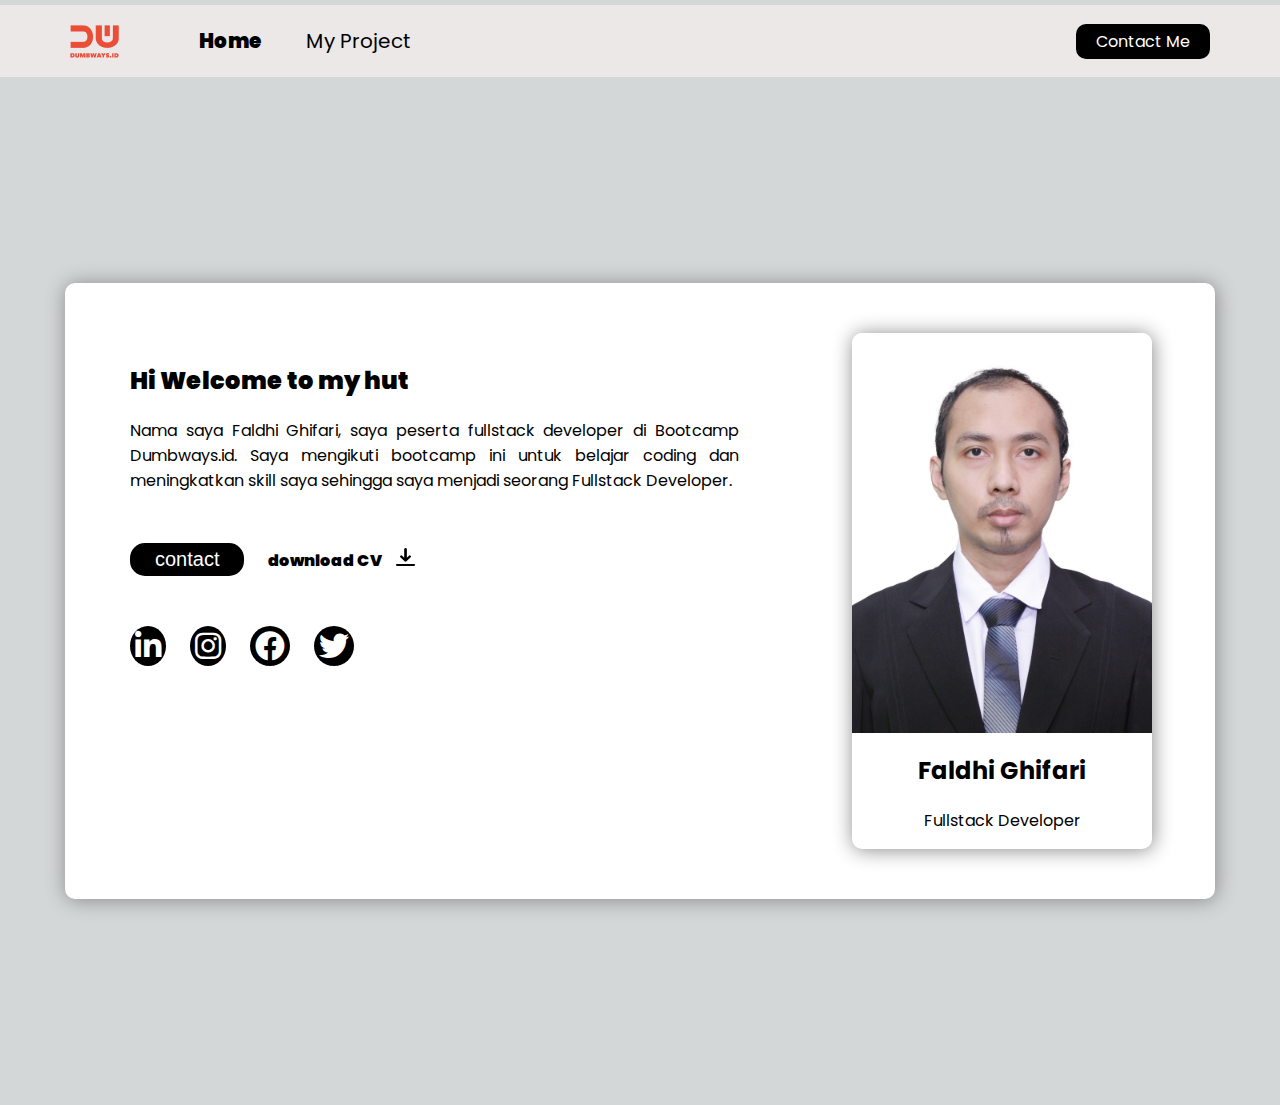
<file: index.html>
<html>
<head>
    <title>Personal Web</title>
    <link rel="stylesheet" href="style.css">
    <link rel="stylesheet" href="https://cdnjs.cloudflare.com/ajax/libs/font-awesome/6.0.0/css/all.min.css" integrity="sha512-9usAa10IRO0HhonpyAIVpjrylPvoDwiPUiKdWk5t3PyolY1cOd4DSE0Ga+ri4AuTroPR5aQvXU9xC6qOPnzFeg==" crossorigin="anonymous" referrerpolicy="no-referrer" />
</head>
<body>

    <!-- NAVBAR -->
    <nav>
        <!-- Left -->
        <div class="left-side">
            <a href="https://dumbways.id/">
                <!-- test tulisan -->
                <img src="assets/logo.png">
            </a>

            <ul>
                <li><a href="index.html" style="font-weight: 900">Home</a></li>
                <li><a href="project.html">My Project</a></li>
            </ul>
        </div>

        <!-- Right -->
        <div class="right-side">
            <a href="contact-me.html">Contact Me</a>
        </div>
    </nav>
   

    <!-- CONTENT -->
    <div class="container-main">

        <div class="container-content">

                <div class="left-side">

                    <div class="isi">

                        <h2 style="font-weight: 900;">Hi Welcome to my hut</h2>

                        <p>
                            Nama saya Faldhi Ghifari, saya peserta fullstack developer di Bootcamp Dumbways.id. Saya mengikuti bootcamp ini untuk belajar coding dan meningkatkan skill saya sehingga saya menjadi seorang Fullstack Developer.
                        </p> 
                       

                    </div>
                    
                    <div class="contact">

                        <button>contact</button>

                        <p style="display: inline; 
                                  font-weight: 900;">download CV</p>

                        <a href="https://drive.google.com/drive/u/0/search?q=.pdf">

                            <img src="assets/download.png" 
                                    style = "width: 3%;
                                             margin-left: 10px;
                                             height: auto;" /> 

                        </a>

                        <!-- <i class="fa-solid fa-download"></i> -->

                    </div>

                    <div class="sosial-media">

                        <a href="https://www.linkedin.com/in/faldhi-ghifari-522839118/"><i class="fa-brands fa-linkedin-in"></i> </a>
                        <a href="https://www.instagram.com/"><i class="fa-brands fa-instagram"></i></a>
                        <a href="https://web.facebook.com/?_rdc=1&_rdr"><i class="fa-brands fa-facebook"></i></a>
                        <a href="https://twitter.com/?lang=en"><i class="fa-brands fa-twitter"></i></a>
                    
                    </div>

                </div>

                <div class="right-side">
                                        
                    <div class="card">
                    
                            <div class="photo">
                                <img src="assets/image.jpg" 
                                        style=
                                        "width: 100%; 
                                        border-top-left-radius: 10px;
                                        border-top-right-radius: 10px;" />
                                
                                <h2>Faldhi Ghifari</h2>
                                <p>
                                    Fullstack Developer
                                </p>

                            </div>

                    </div>
   
            </div>

        </div>

    </div>
    


</body>
</html>
</file>
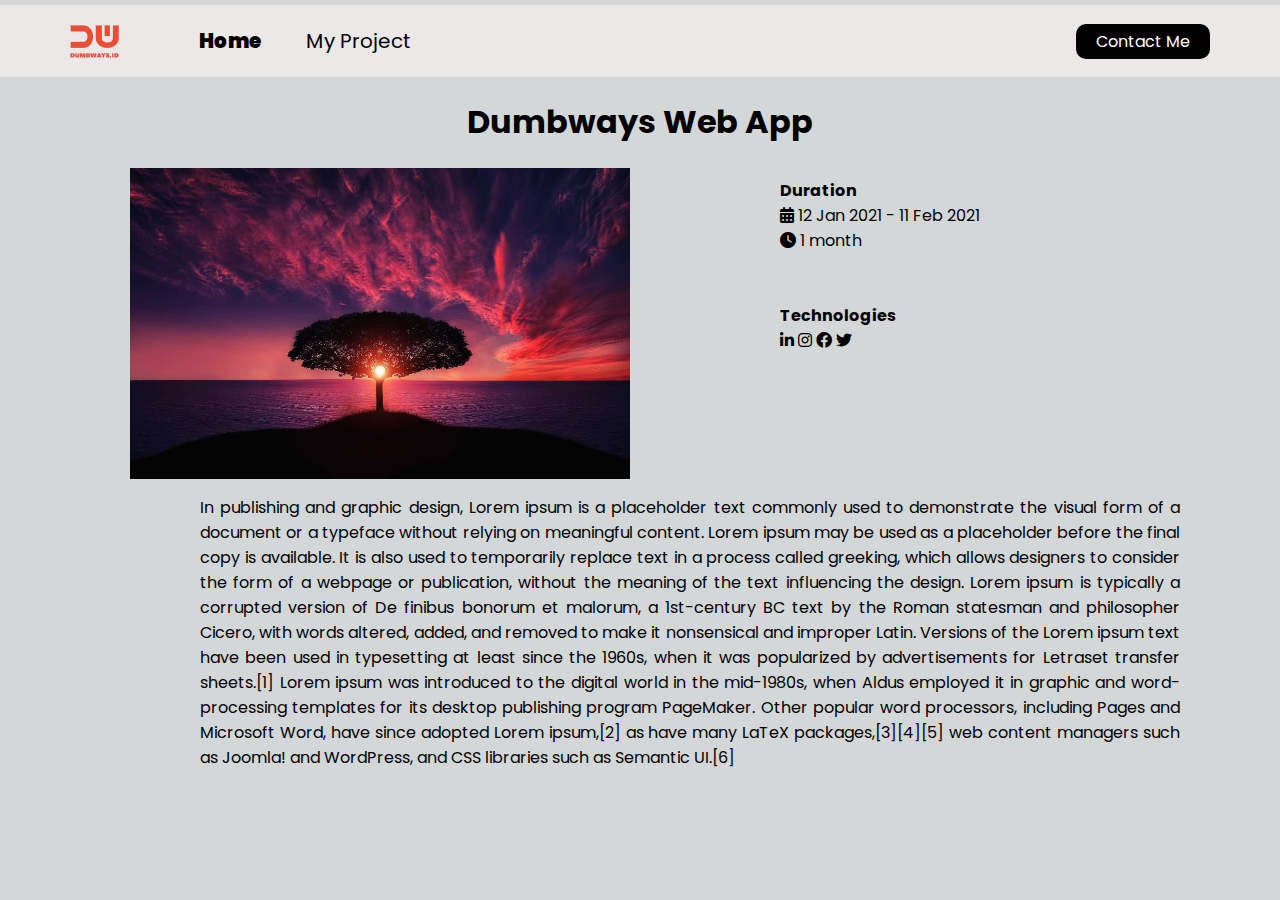
<file: blog-detail.html>
<html>
<head>
    <title>Personal Web</title>
    <link rel="stylesheet" href="style.css">
    <link rel="stylesheet" href="https://cdnjs.cloudflare.com/ajax/libs/font-awesome/6.0.0/css/all.min.css" integrity="sha512-9usAa10IRO0HhonpyAIVpjrylPvoDwiPUiKdWk5t3PyolY1cOd4DSE0Ga+ri4AuTroPR5aQvXU9xC6qOPnzFeg==" crossorigin="anonymous" referrerpolicy="no-referrer" />
    <!-- <script src="index.js"></script> -->
</head>
<body>

    <nav>
        <!-- Left -->
        <div class="left-side">
            <img src="assets/logo.png">

            <ul>
                <li><a href="index.html" style="font-weight: 900">Home</a></li>
                <li><a href="project.html">My Project</a></li>
            </ul>
        </div>

        <!-- Right -->
        <div class="right-side">
            <a href="contact-me.html">Contact Me</a>
        </div>
    </nav>

        <H1 style="text-align: center;">Dumbways Web App</H1>

        <div style="display: flex;">
            <div style="flex: 60%; 
                        padding-left: 20px; 
                        padding-right: 20px; 
                        ">
                        <!-- background-color: aqua; -->

                <div style="width: 100%;
                            border-radius: 5px;
                            object-fit: cover;
                            text-align: center;">
                    <img src="assets/download.jpg" style="width: 500px;" alt="">
                </div>

            </div>

            <div style="flex: 40%; 
                        padding-left: 20px; 
                        padding-right: 20px; 
                        padding-top: 10px;">
                <!-- <h2>aaaaaaaaaaaaaa</h2> -->
                <label> <b>Duration</b> </label>
            <div>
                <i class="fa-solid fa-calendar-days"></i>
                <p style="text-align: left;display: inline;"> 12 Jan 2021 - 11 Feb 2021</p>
            </div>
            <div>
                <i class="fa-solid fa-clock"></i>
                <p style="text-align: left; display: inline;"> 1 month</p>
            </div>
            <div style="margin-top: 50px;">
                <label> <b>Technologies</b> </label>
                <!-- <p style="text-align: left;"> 1 month</p>
                <p style="text-align: left;"> 1 month</p> -->

                <div class="sosial-media">

                 <i class="fa-brands fa-linkedin-in"></i>
                   <i class="fa-brands fa-instagram"></i>
                   <i class="fa-brands fa-facebook"></i>
                 <i class="fa-brands fa-twitter"></i>
                </div> 
                </div>
            </div>
        </div>

        <div style="margin-left: 100px;
                    padding-left: 100px; 
                    margin-right: 100px;
                    margin-bottom: 100px;
                    " >
                    <!-- background-color: aqua; -->

            <p style="text-align: justify;">
                In publishing and graphic design, Lorem ipsum is a placeholder text commonly used to demonstrate the visual form of a document or a typeface without relying on meaningful content. 
                Lorem ipsum may be used as a placeholder before the final copy is available. It is also used to temporarily replace text in a process called greeking, which allows designers to consider the form of a webpage or publication, without the meaning of the text influencing the design.

                Lorem ipsum is typically a corrupted version of De finibus bonorum et malorum, a 1st-century BC text by the Roman statesman and philosopher Cicero, with words altered, added, and removed to make it nonsensical and improper Latin.

                Versions of the Lorem ipsum text have been used in typesetting at least since the 1960s, when it was popularized by advertisements for Letraset transfer sheets.[1] 
                Lorem ipsum was introduced to the digital world in the mid-1980s, when Aldus employed it in graphic and word-processing templates for its desktop publishing program PageMaker. Other popular word processors, including Pages and Microsoft Word, have since adopted Lorem ipsum,[2] as have many LaTeX packages,[3][4][5] web content managers such as Joomla! and WordPress, and CSS libraries such as Semantic UI.[6]
            </p>
        </div>




</body>
</html>
</file>
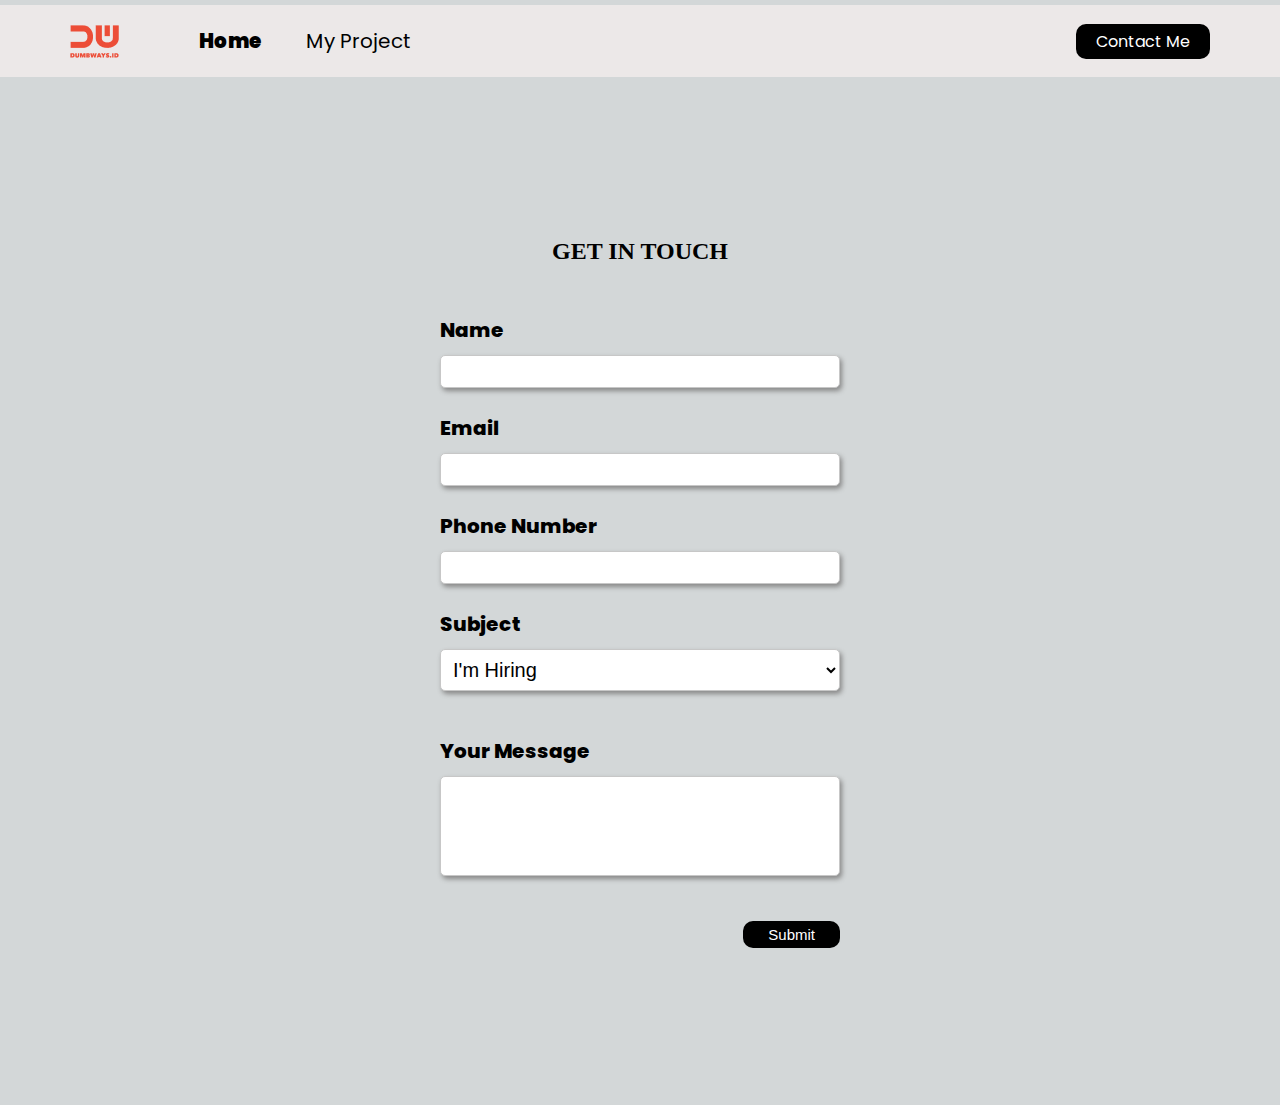
<file: contact-me.html>
<html>
<head>
    <title>Personal Web</title>
    <link rel="stylesheet" href="style.css">
    <link rel="stylesheet" href="https://cdnjs.cloudflare.com/ajax/libs/font-awesome/6.0.0/css/all.min.css" integrity="sha512-9usAa10IRO0HhonpyAIVpjrylPvoDwiPUiKdWk5t3PyolY1cOd4DSE0Ga+ri4AuTroPR5aQvXU9xC6qOPnzFeg==" crossorigin="anonymous" referrerpolicy="no-referrer" />
    <script src="index.js"></script>
</head>
<body>

    <nav>
        <!-- Left -->
        <div class="left-side">
            <img src="assets/logo.png">

            <ul>
                <li><a href="index.html" style="font-weight: 900">Home</a></li>
                <li><a href="project.html">My Project</a></li>
            </ul>
        </div>

        <!-- Right -->
        <div class="right-side">
            <a href="contact-me.html">Contact Me</a>
        </div>
    </nav>

    <div class="container-main">


        <form style="width: 400px;">

            <div style="margin-bottom: 50px;">
                <h2 style="text-align: center; font-family: 'Segoe UI';">GET IN TOUCH</h2>
            </div>
        

            <div style="margin-bottom: 25px;">
                <label for="input-name" style="font-size: 20px; font-weight: 800;">Name</label>
                <input 
                    type="text" 
                    id="input-name" 
                    style="
                        width: 100%; 
                        background-color: white; 
                        border: 1px solid rgb(199, 199, 199);
                        border-radius: 5px;
                        padding: 8px;
                        margin-top: 10px;
                        box-shadow: 2px 3px 5px #888888
                    ">
            </div>

            <div style="margin-bottom: 25px;">
                <label for="input-email" style="font-size: 20px; font-weight: 800;">Email</label>
                <input type="email" id="input-email" style="
                width: 100%; 
                background-color: white; 
                border: 1px solid rgb(199, 199, 199);
                border-radius: 5px;
                padding: 8px;
                margin-top: 10px;
                box-shadow: 2px 3px 5px #888888
            ">
            </div>

            <div style="margin-bottom: 25px;">
                <label for="input-number" style="font-size: 20px; font-weight: 800;">Phone Number</label>
                <input type="text" id="input-number" style="
                width: 100%; 
                background-color: white; 
                border: 1px solid rgb(199, 199, 199);
                border-radius: 5px;
                padding: 8px;
                margin-top: 10px;
                box-shadow: 2px 3px 5px #888888
            ">
            </div>

            <div style="margin-bottom: 25px;">
                <label for="select-subject" style="font-size: 20px; font-weight: 800;">Subject</label>
                <select id="select-subject" style="
                width: 100%; 
                background-color: white; 
                border: 1px solid rgb(199, 199, 199);
                border-radius: 5px;
                padding: 8px;
                margin-top: 10px;
                box-shadow: 2px 3px 5px #888888
            ">
                    <option value="I'm Hiring">I'm Hiring</option>
                    <option value="Let's Collaboration">Let's Collaboration</option>
                    <option value="Let's Talk">Let's Talk</option>
                </select>
            </div>

            <div style="margin-bottom: 25px;" >
                <label for="input-message" style="font-size: 20px; font-weight: 800;">Your Message</label>
                <textarea 
                    id="input-message" 
                    style="
                        width: 100%; 
                        background-color: white; 
                        border: 1px solid rgb(199, 199, 199);
                        border-radius: 5px;
                        padding: 8px;
                        margin-top: 10px;
                        height: 100px;
                        resize: none;
                        box-shadow: 2px 3px 5px #888888
                    "></textarea>
            </div>

            <div style="text-align: right;">
            <button style="
                padding: 5px 25px; 
                background-color: black; 
                border: none;
                border-radius: 10px;
                color: white;
                font-size: 15;
                " onclick="submitForm()" type="button">Submit</button>
            </div>

        </form>

    </div>


</body>
</html>
</file>
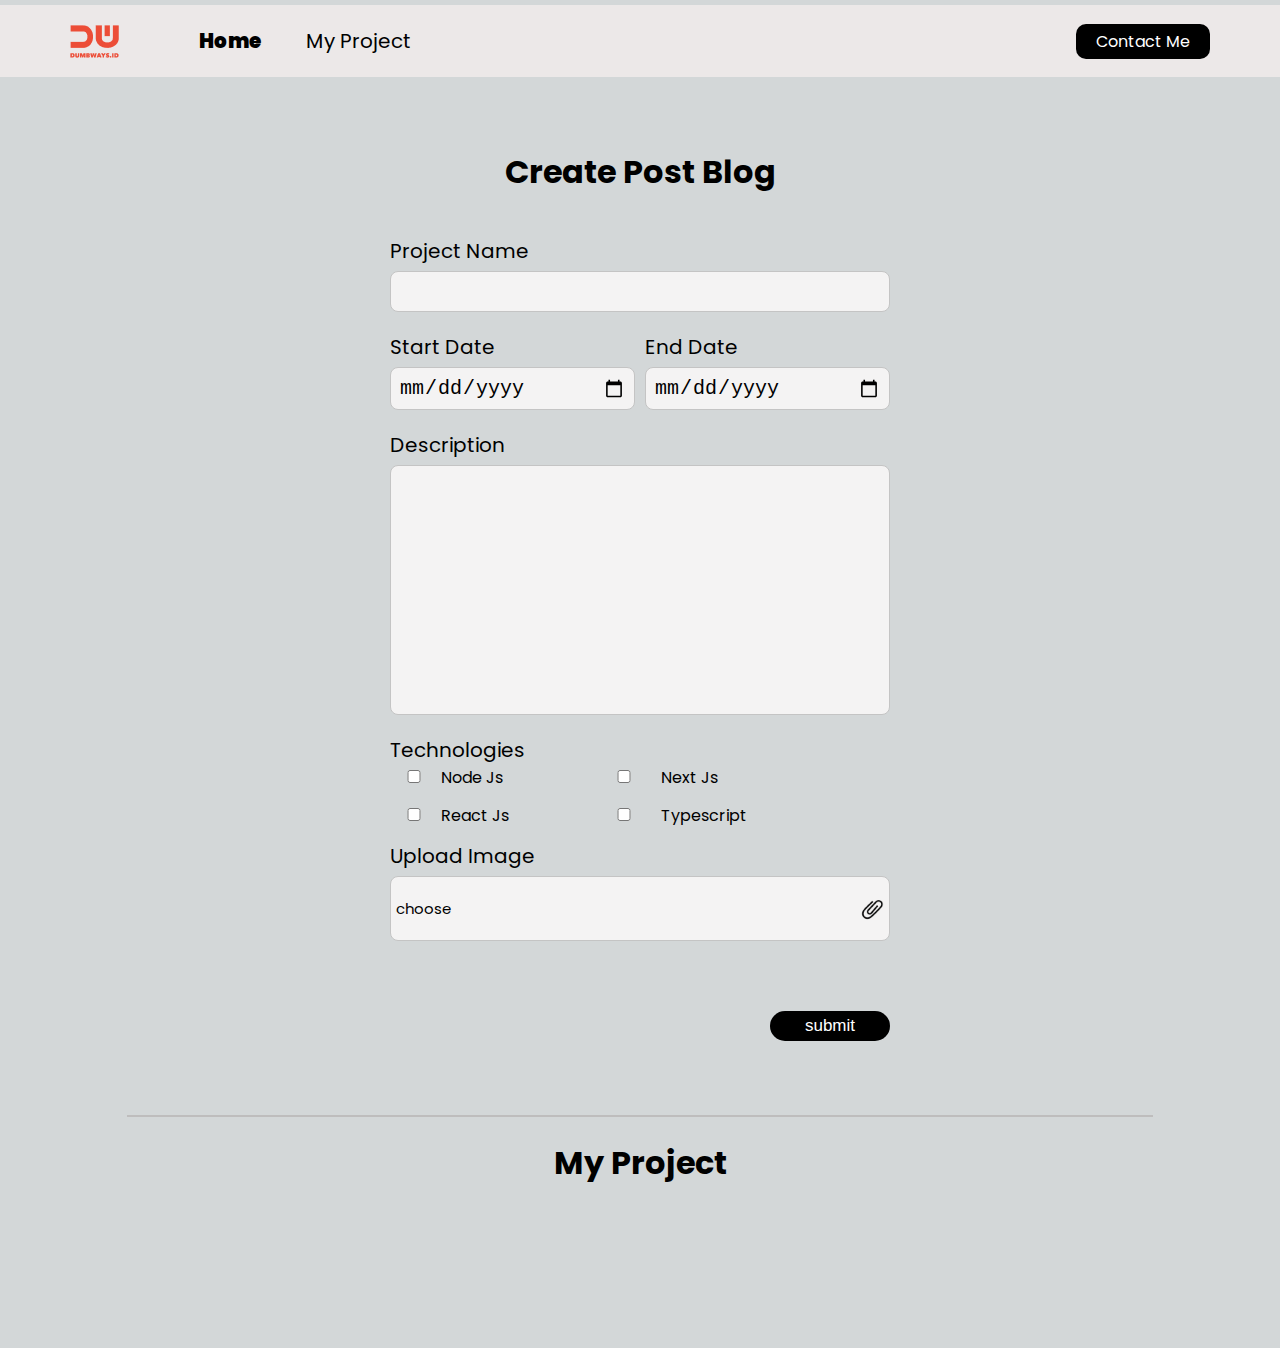
<file: project.html>
<html>
<head>
    <title>Personal Web</title>
    <link rel="stylesheet" href="style.css">
    <link rel="stylesheet" href="https://cdnjs.cloudflare.com/ajax/libs/font-awesome/6.0.0/css/all.min.css" integrity="sha512-9usAa10IRO0HhonpyAIVpjrylPvoDwiPUiKdWk5t3PyolY1cOd4DSE0Ga+ri4AuTroPR5aQvXU9xC6qOPnzFeg==" crossorigin="anonymous" referrerpolicy="no-referrer" />
    <!-- <script src="index.js"></script> -->
</head>
<body>

    <nav>
        <!-- Left -->
        <div class="left-side">
            <img src="assets/logo.png">

            <ul>
                <li><a href="index.html" style="font-weight: 900">Home</a></li>
                <li><a href="project.html">My Project</a></li>
            </ul>
        </div>

        <!-- Right -->
        <div class="right-side">
            <a href="contact-me.html">Contact Me</a>
        </div>
    </nav>

    <div class="blog">

        <div class="blog-form">
          <div class="form-container">
            <form onsubmit="addBlog(event)">
              <h1>Create Post Blog</h1>
              <div>
                <label for="input-blog-title">Project Name</label>
                <input id="input-blog-title" />
              </div>
             
              <div style="display: flex;">
                <div style="flex: 50%; padding-right: 10px;">
                <label for="input-start-date">Start Date</label>
                <input id="input-start-date" type="date"/>
                </div>
                <div style="flex: 50%;">
                <label for="input-end-date">End Date</label>
                <input id="input-end-date" type="date"/>
                </div>
              </div>

              <div>
                <label for="input-blog-content">Description</label>
                <textarea id="input-blog-content"></textarea>
              </div>

              <div>
                <label for="input-tech">Technologies</label>

                  <div style="display: flex;">
                    <div style="flex: 40%;">
                        <div>
                            <input style="width: 20%;" type="checkbox" name="tech1" id ="tech1" value="nodejs">
                            <p style="display: inline;" for="tech1"> Node Js</p>
                        </div>
                            <input style="width: 20%;" type="checkbox" name="tech2" id ="tech2" value="reactjs">
                            <p style="display: inline;" for="tech2"> React Js</p>
                        </div>
                    <div style="flex: 60%;">
                        <div>
                            <input style="width: 20%;" type="checkbox" name="tech3" id ="tech3" value="nextjs">
                            <p style="display: inline;" for ="tech3">Next Js</p>
                        </div>
                        <div>
                            <input style="width: 20%;" type="checkbox" name="tech4" id ="tech4" value="typescript">
                            <p style="display: inline;" for="tech4">Typescript</p>
                        </div>
                    </div>   
                  </div>
              </div>
              
              <div>
                <label>Upload Image</label>
                <div class="input-blog-image-group">
                  <label for="input-blog-image">
                    <p>choose</p>
                    <img src="assets/file.png" style = "width: 5%;" alt="file" />
                  </label>
                  <input type="file" id="input-blog-image" hidden />
                </div>
              </div>
              <div class="button-group">
                <button type="button" onclick="addBlog()">submit</button>
              </div>
            </form>
          </div>
        </div>
  
        <hr class="line" />

        <h1 style="text-align: center;">My Project</h1>
  
        <div id="contents" class="blog-list">
          <!-- dynamic content would be here -->
          
          <!-- <div class="blog-list-item">
            <div class="blog-image">
              <img src="assets/blog-img.png" alt="" />
            </div>
            <div class="blog-content">
              <div class="btn-group">
                <a href="#" class="btn-edit">Edit Post</a>
                <a href="#" class="btn-post">Delete Blog</a>
              </div>
              <h1>
                <a href="blog-detail.html" target="_blank"
                  >Pasar Coding di Indonesia Dinilai Masih Menjanjikan</a
                >
              </h1>
              <div class="detail-blog-content">
                12 Jul 2021 22:30 WIB | Ichsan Emrald Alamsyah
              </div>
              <p>
                Ketimpangan sumber daya manusia (SDM) di sektor digital masih
                menjadi isu yang belum terpecahkan. Berdasarkan penelitian
                ManpowerGroup, ketimpangan SDM global, termasuk Indonesia,
                meningkat dua kali lipat dalam satu dekade terakhir. Lorem ipsum,
                dolor sit amet consectetur adipisicing elit. Quam, molestiae
                numquam! Deleniti maiores expedita eaque deserunt quaerat! Dicta,
                eligendi debitis?
              </p>
            </div>
          </div> -->
  
        </div>
  
      </div>

    <script src="project.js"></script>
</body>
</html>
</file>
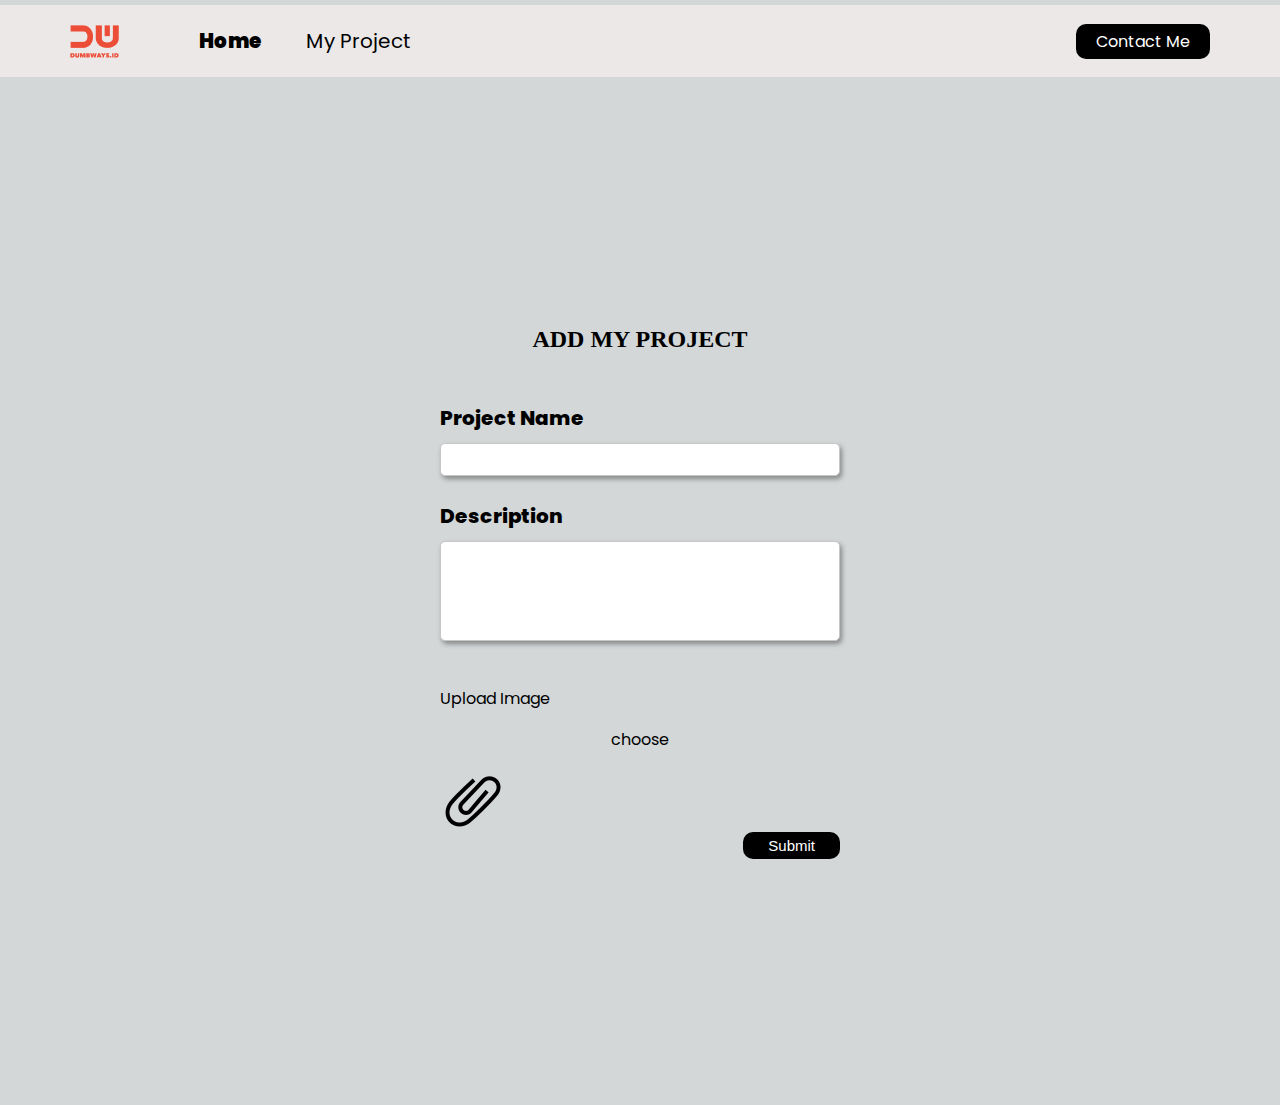
<file: test.html>
<html>
<head>
    <title>Personal Web</title>
    <link rel="stylesheet" href="style.css">
    <link rel="stylesheet" href="https://cdnjs.cloudflare.com/ajax/libs/font-awesome/6.0.0/css/all.min.css" integrity="sha512-9usAa10IRO0HhonpyAIVpjrylPvoDwiPUiKdWk5t3PyolY1cOd4DSE0Ga+ri4AuTroPR5aQvXU9xC6qOPnzFeg==" crossorigin="anonymous" referrerpolicy="no-referrer" />
    <!-- <script src="index.js"></script> -->
</head>
<body>

    <nav>
        <!-- Left -->
        <div class="left-side">
            <img src="assets/logo.png">

            <ul>
                <li><a href="index.html" style="font-weight: 900">Home</a></li>
                <li><a href="project.html">My Project</a></li>
            </ul>
        </div>

        <!-- Right -->
        <div class="right-side">
            <a href="contact-me.html">Contact Me</a>
        </div>
    </nav>

    <div class="container-main">

        <div>
        <form style="width: 400px;" onsubmit="addProject(event)">

            <div style="margin-bottom: 50px;">
                <h2 style="text-align: center; font-family: 'Segoe UI';">ADD MY PROJECT</h2>
            </div>
        

            <div style="margin-bottom: 25px;">
                <label for="input-name" style="font-size: 20px; font-weight: 800;">Project Name</label>
                <input 
                    type="text" 
                    id="input-name" 
                    style="
                        width: 100%; 
                        background-color: white; 
                        border: 1px solid rgb(199, 199, 199);
                        border-radius: 5px;
                        padding: 8px;
                        margin-top: 10px;
                        box-shadow: 2px 3px 5px #888888
                    ">
            </div>

            <!-- <div style="margin-bottom: 25px;">
                <label for="input-start" style="font-size: 20px; font-weight: 800;">Start Date</label>
                <input type="date" id="input-start" style="
                width: 100%; 
                background-color: white; 
                border: 1px solid rgb(199, 199, 199);
                border-radius: 5px;
                padding: 8px;
                margin-top: 10px;
                box-shadow: 2px 3px 5px #888888
            ">
            </div> -->

            <!-- <div style="margin-bottom: 25px;">
                <label for="input-end" style="font-size: 20px; font-weight: 800;">End Date</label>
                <input type="date" id="input-end" style="
                width: 100%; 
                background-color: white; 
                border: 1px solid rgb(199, 199, 199);
                border-radius: 5px;
                padding: 8px;
                margin-top: 10px;
                box-shadow: 2px 3px 5px #888888
            ">
            </div> -->

            <!-- <div style="margin-bottom: 25px;">
                <label for="input-tech" style="font-size: 20px; font-weight: 800;">Technologies</label>
                <div>
                    <input type="checkbox" name="tech1" value="nodejs">
                    <label for="tech1"> Node js</label>
                    <input type="checkbox" name="tech2" value="reactjs">
                    <label for="tech2"> React Js</label>
                </div>
                    
                    <input type="checkbox" name="tech3" value="nextjs">
                    <label for="tech3"> Next Js</label>
                    <input type="checkbox" name="tech4" value="typescript">
                    <label for="tech4"> Typescript</label>
            </div> -->

            <div style="margin-bottom: 25px;" >
                <label for="input-description" style="font-size: 20px; font-weight: 800;">Description</label>
                <textarea 
                    id="input-description" 
                    style="
                        width: 100%; 
                        background-color: white; 
                        border: 1px solid rgb(199, 199, 199);
                        border-radius: 5px;
                        padding: 8px;
                        margin-top: 10px;
                        height: 100px;
                        resize: none;
                        box-shadow: 2px 3px 5px #888888
                    "></textarea>
            </div>

            <div>
                <label>Upload Image</label>
                <div class="input-blog-image-group">
                  <label for="input-project-image">
                    <p>choose</p>
                    <img src="assets/file.png" alt="file" />
                  </label>
                  <input type="file" id="input-project-image" hidden />
                </div>
              </div>

            <div style="text-align: right;">
            <button style="
                padding: 5px 25px; 
                background-color: black; 
                border: none;
                border-radius: 10px;
                color: white;
                font-size: 15;
                " onclick="addProject()" type="button">Submit</button>
            </div>

        </form>
    </div>

        <!-- <hr class="line" /> -->

        <div id="contents" class="project-list">

        </div>

    </div>

    <script src="project.js"></script>
</body>
</html>
</file>
<file: style.css>
@import url('https://fonts.googleapis.com/css2?family=Poppins:wght@300&display=swap');

body {
    margin: 0;
    font-family: 'Poppins', sans-serif;
    background-color: rgb(211, 215, 216);
}

/* nav .left-side ul */
nav ul {
    list-style-type: none;
}

/* nav .leftside ul li (nilainya sama) */
nav ul li {
    display: inline;
    margin-left: 40px;

}

/* nav .leftside ul li a (nilainya sama)*/
nav ul li a {
    color: #000;
    text-decoration: none;
    font-size: 20px;
    /* font-weight: 600; */
}

nav {
    display: flex;
    margin-top: 5px;
    background-color: rgb(236, 232, 232);
    height: 8vh;
}

nav div {
    display: flex;
    padding-left: 70px;
    padding-right: 70px;
    align-items: center;
}
/* ================================ */

/* nilainya sama untuk buat hapus garis bawah di logo db */

nav div a{
    text-decoration: none;
}

/* nav .left-side a{
    text-decoration: none;
} */

/* ================================ */

nav .left-side {
    flex: 50%;
}

nav .right-side {
    flex: 50%;
    justify-content: flex-end;
    /* align-items:center; */
}

nav .right-side a {
    background-color: black;
    color: #fff;
    text-decoration: none;
    padding: 5px 20px;
    border-radius: 10px;
}

.container-main {
    display: flex;
    height: 92vh;
    align-items: center;
    justify-content: center;
    /* width: 80%; */
    padding-top: 100px;
    padding-bottom: 100px;
    padding-left: 65px;
    padding-right: 65px;
}

/* .container-main form {
    margin: auto;
} */

.container-content {
    background-color: white;
    border-radius: 10px;
    display: flex;
    box-shadow: 1px 1px 20px #888888;
    /* width: 80%; */
    /* margin-top: 150px;
    margin-bottom: 150px;
    margin-left: 60px;
    margin-right: 60px; */
}

/* ============================================================================== */
/* LEFT SIDE */

.container-content .left-side {
    flex: 60%;
    padding-top: 60px;
    padding-left: 65px;
    padding-right: 50px;
}

.container-content .left-side .isi {
    margin-bottom: 50px;
}
.container-content .left-side .isi p {
    text-align: justify;
}

.container-content .left-side .contact {
    margin-bottom: 50px;
}

.container-content .left-side .contact button{
    border: none;
    border-radius: 15px ;
    background-color: black;
    color: white;
    font-size: 20;
    padding: 5px 25px;
    margin-right: 20px;

}

.container-content .left-side .sosial-media {
    /* width: 300px; */
    /* margin: auto; */
    text-align: left;
}

.container-content .left-side .sosial-media a{
    text-decoration: none;
}

.container-content .left-side .sosial-media i {
    font-size: 30px;
    margin-right: 20px;
    color: white;
    background-color: black;
    padding: 5px;
    border-radius: 50%;
}
/* ============================================================================== */
/* RIGHT SIDE */

                                                
.container-content .right-side {
    flex: 40%; 
    padding-right: 10px;
    padding-left: 10px;
    /* background-color: aqua; */
}
.container-content .right-side .card{
    display: flex;
    justify-content: center;
    /* background-color: aqua; */

}
.container-content .right-side .card .photo {
    /* border: 3px solid black; */
    /* padding: 20px; */
    margin-top: 50px;
    margin-bottom: 50px;
    width: 300px;
    border-radius: 10px;
    box-shadow: 1px 1px 20px #888888;
    /* text-align: center; */
}

.container-content .right-side .card .photo h2,p {
text-align: center;

}

/* ============================================================================== */
/* Project STYLE */

.blog-form {
    padding: 50px 0;
    display: flex;
    justify-content: center;
    }
    
    .blog-form .form-container {
    width: 500px;
    }
    
    .blog-form .form-container h1 {
    text-align: center;
    margin-bottom: 40px;
    }
    
    .blog-form form label {
    font-size: 20px;
    font-weight: 400;
    }
    
    .blog-form form input,
    textarea,
    select {
    width: 100%;
    font-size: 20px;
    font-weight: 400;
    padding: 8px;
    margin-top: 5px;
    margin-bottom: 20px;
    background: #f4f3f3;
    border: 1px solid #c4c4c4;
    border-radius: 8px;
    resize: none;
    }
    
    .blog-form form textarea {
    height: 250px;
    }
    
    .blog-form form .input-blog-image-group {
    font-size: 20px;
    font-weight: 400;
    padding: 5px;
    margin-top: 5px;
    margin-bottom: 20px;
    background: #f4f3f3;
    border: 1px solid #c4c4c4;
    border-radius: 8px;
    cursor: pointer;
    }
    
    .blog-form form .input-blog-image-group label p {
    font-size: 15px;
    /* background-color: grey;
    border: 1px solid black;
    border-radius: 8px; */
    }
    
    .blog-form form .input-blog-image-group label {
    cursor: pointer;
    display: flex;
    align-items: center;
    justify-content: space-between;
    }
    
    .blog-form form .button-group {
    text-align: right;
    }
    
    .blog-form form button {
    margin-top: 50px;
    padding: 5px 35px;
    font-size: 17px;
    background: black;
    border-radius: 50px;
    border: none;
    color: #fff;
    cursor: pointer;
    }
    
    .blog hr {
    border: 1px solid #bebdbd;
    width: 80%;
    margin-right: auto;
    margin-left: auto;
    }
    
    /* Blog list */
    .blog .blog-list {
    margin-top: 80px;
    margin-left: 80px;
    margin-right: 80px;
    margin-bottom: 80px;
    display: flex;
    align-items: left;
    /* flex-direction: column; */
    flex-wrap: wrap;
    }
    
    .blog .blog-list .blog-list-item {
    width: 30%;
    padding: 15px;
    margin-bottom: 20px;
    margin-left: 10px;
    /* border: 2px solid #dbdbdb; */
    border: 1px solid black;
    border-radius: 8px;
    /* display: flex; */
    }
    
    .blog .blog-list .blog-list-item .blog-image {
    /* flex: 1; */
    }
    
    .blog .blog-list .blog-list-item .blog-image img {
    width: 100%;
    height: 300px;
    border-radius: 5px;
    object-fit: cover;
    }
    
    .blog .blog-list .blog-list-item .blog-content {
    padding-left: 20px;
    padding-right: 20px;
    /* flex: 1; */
    }
    
    .blog .blog-list .btn-group {
    text-align: center;
    margin-bottom: 20px;
    }
    
    .blog .blog-list .btn-group .btn-edit {
    padding: 5px 70px;
    border: 0;
    border-radius: 4px;
    background: black;
    text-decoration: none;
    color: white;
    /* text-align: left; */
    /* align-items: left;
    justify-content: left;  */
    }
    
    .blog .blog-list .btn-group .btn-delete {
    padding: 5px 70px;
    border: 0;
    border-radius: 4px;
    background: black;
    color: #fff;
    text-decoration: none;
    color: white;
    /* text-align: right; */
    }
    
    .blog .blog-list h2 a {
    text-decoration: none;
    color: #000000;
    }
    
    .blog .blog-list .detail-blog-content {
    font-weight: 300;
    font-size: 12px;
    line-height: 20px;
    }
    
    .blog .blog-list .blog-list-item p {
    margin-top: 20px;
    font-weight: normal;
    font-size: 14px;
    line-height: 20px;
    text-align: justify;
    }

/* ============================================================================== */
</file>
